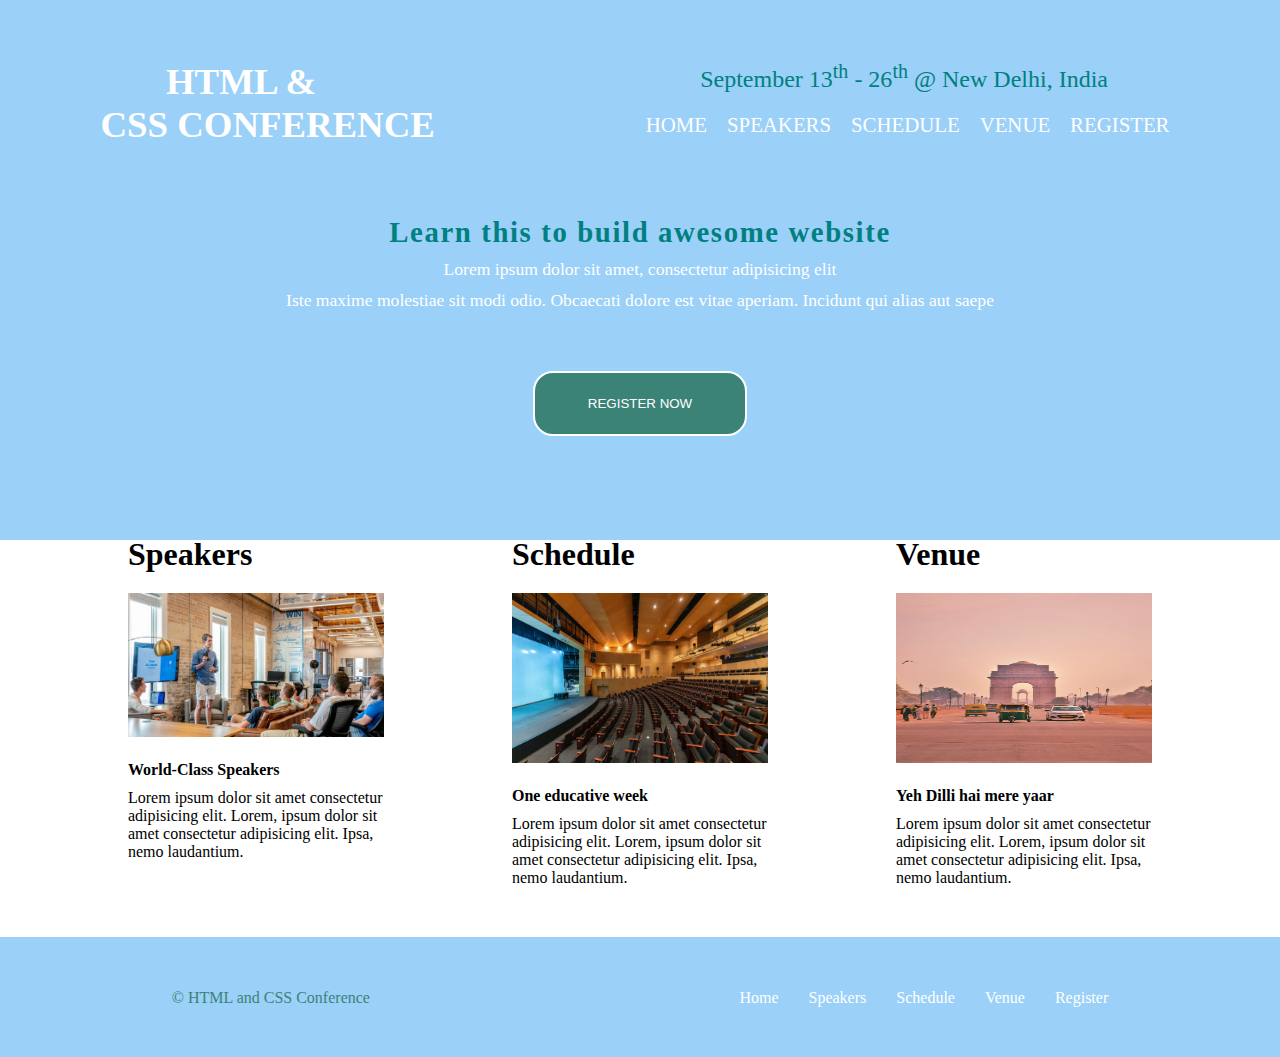
<file: index.html>
<!DOCTYPE html>
<html lang="en">

<head>
    <meta charset="UTF-8">
    <meta http-equiv="X-UA-Compatible" content="IE=edge">
    <meta name="viewport" content="width=device-width, initial-scale=1.0">
    <title>HTML and CSS Conference</title>
    <link rel="stylesheet" href="CSS/style.css">
</head>

<body>
    <header id="head">
        <nav id="navbar1">
            <div>
                <a href="index.html" style="text-decoration: none;">
                    <h1>HTML & </h1>
                </a>
            </div>
            <p>September 13<sup>th</sup> - 26<sup>th</sup> @ New Delhi, India</p>
        </nav>
        <nav id="navbar">
            <div>
                <a href="index.html" style="text-decoration: none;">
                    <h1>CSS CONFERENCE</h1>
                </a>
            </div>
            <ul class="items">
                <li><a href="index.html">HOME</a></li>
                <li><a href="speakers.html">SPEAKERS</a></li>
                <li><a href="#">SCHEDULE</a></li>
                <li><a href="#">VENUE</a></li>
                <li><a href="register.html">REGISTER</a></li>
            </ul>
        </nav>
        <div class="intro">
            <center>
                <h2>Learn this to build awesome website</h2>
                <p>Lorem ipsum dolor sit amet, consectetur adipisicing elit</p>
                <p>Iste maxime molestiae sit modi odio. Obcaecati dolore est vitae aperiam. Incidunt qui alias aut saepe
                </p>
            </center>
        </div>
        <center>
            <a href="register.html"><input type="button" name="btn" id="btn" value="REGISTER NOW"></a>
        </center>
    </header>

    <div class="cards">
        <div class="card1">
            <header>
                <h1>Speakers</h1>
            </header>
            <a href="speakers.html"><img src="Images/img1.jpg" alt="Avatar"></a>
            <div class="container">
                <a href="speakers.html" style="text-decoration: none; color: black;">
                    <h4><b>World-Class Speakers</b></h4>
                </a>
                <p>Lorem ipsum dolor sit amet consectetur adipisicing elit. Lorem, ipsum dolor sit amet consectetur
                    adipisicing elit. Ipsa, nemo laudantium. </p>
            </div>
        </div>
        <div class="card2">
            <header>
                <h1>Schedule</h1>
            </header>
            <a href="schedule.html"><img src="Images/img2.jpg" alt="Avatar"></a>
            <div class="container">
                <a href="schedule.html" style="text-decoration: none; color: black;">
                    <h4><b>One educative week</b></h4>
                </a>
                <p>Lorem ipsum dolor sit amet consectetur adipisicing elit. Lorem, ipsum dolor sit amet consectetur
                    adipisicing elit. Ipsa, nemo laudantium. </p>
            </div>
        </div>

        <div class="card3">
            <header>
                <h1>Venue</h1>
            </header>
            <a href="venue.html"><img src="Images/img3.jpg" alt="Avatar"></a>
            <div class="container">
                <a href="venue.html" style="text-decoration: none; color: black;">
                    <h4><b>Yeh Dilli hai mere yaar</b></h4>
                </a>
                <p>Lorem ipsum dolor sit amet consectetur adipisicing elit. Lorem, ipsum dolor sit amet consectetur
                    adipisicing elit. Ipsa, nemo laudantium. </p>
            </div>
        </div>
    </div>

    <footer>
        <div id="foot">
            <p style="color: rgb(59, 131, 119);">&copy; HTML and CSS Conference</p>
            <div class="links">
                <a href="index.html" style="text-decoration: none; color: white;"><p>Home</p></a>
                <a href="speakers.html" style="text-decoration: none; color: white;"><p>Speakers</p></a>
                <a href="schedule.html" style="text-decoration: none; color: white;"><p>Schedule</p></a>
                <a href="venue.html" style="text-decoration: none; color: white;"><p>Venue</p></a>
                <a href="register.html" style="text-decoration: none; color: white;"><p>Register</p></a>
            </div>
        </div>
    </footer>
</body>

</html>
</file>
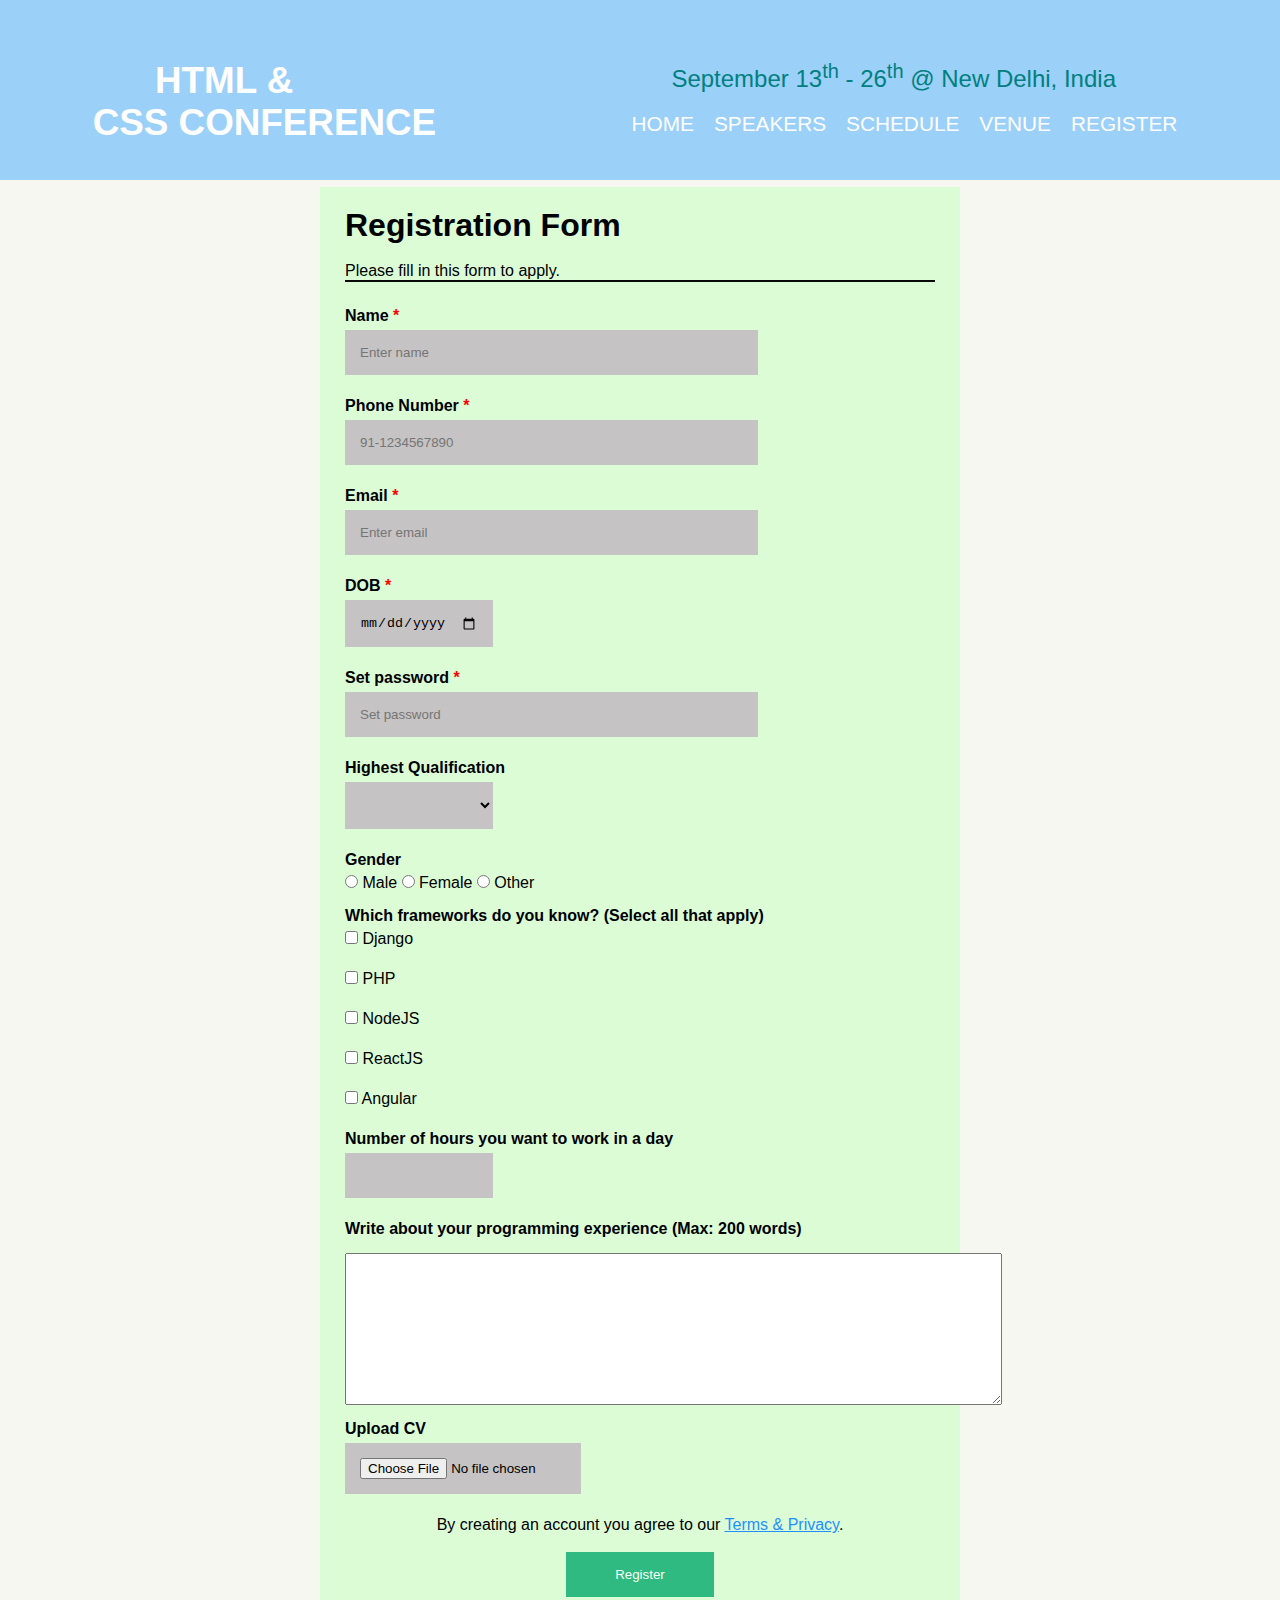
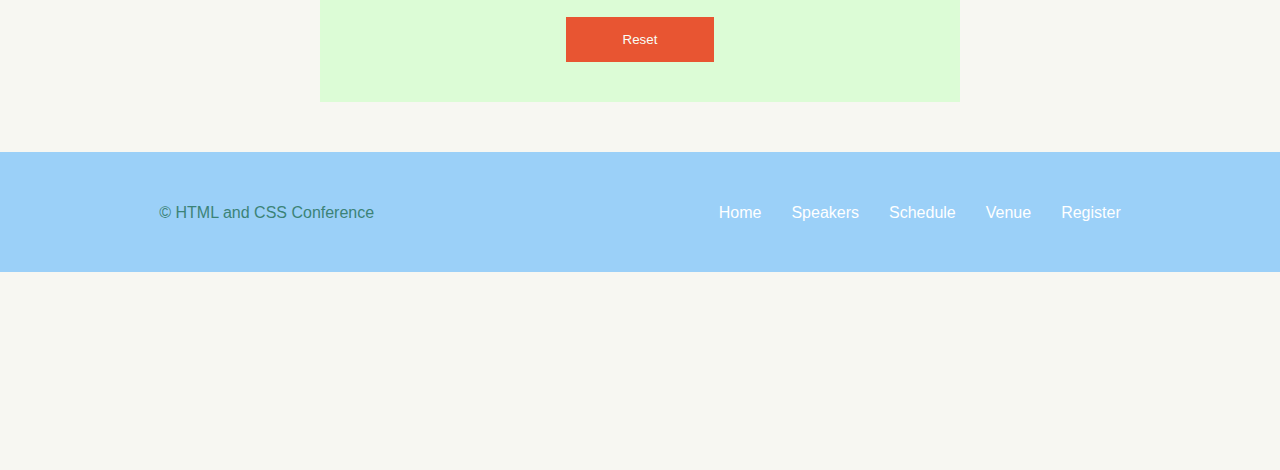
<file: register.html>
<!DOCTYPE html>
<html lang="en">

<head>
    <meta charset="UTF-8">
    <meta http-equiv="X-UA-Compatible" content="IE=edge">
    <meta name="viewport" content="width=device-width, initial-scale=1.0">
    <title>HTML and CSS Conference</title>
    <link rel="stylesheet" href="CSS/regStyle.css">
</head>

<body>
    <div id="heading">
        <nav id="navbar1">
            <div>
                <a href="index.html" style="text-decoration: none;"><h1 >HTML & </h1></a>
            </div>
            <p>September 13<sup>th</sup> - 26<sup>th</sup> @ New Delhi, India</p>
        </nav>
        <nav id="navbar">
            <div>
                <a href="index.html" style="text-decoration: none;"><h1 >CSS CONFERENCE</h1></a>
            </div>
            <ul class="items">
                <li><a href="index.html">HOME</a></li>
                <li><a href="speakers.html">SPEAKERS</a></li>
                <li><a href="schedule.html">SCHEDULE</a></li>
                <li><a href="venue.html">VENUE</a></li>
                <li><a href="register.html">REGISTER</a></li>
            </ul>
        </nav>
    </div>
    <form action="">
        <div class="container">
            <h1>Registration Form</h1>
            <br>
            <p>Please fill in this form to apply.</p>
            <hr>

            <!-- label is used for selecting the box when clicked on the text Name -->
            <!-- for is equivalent to ID element -->
            <label for="name" class="req"><b>Name</b></label>
            <input type="text" name="myName" id="name" placeholder="Enter name" required>

            <label for="phone" class="req"><b>Phone Number</b></label>
            <input type="tel" name="myPhone" id="phone" placeholder="91-1234567890" pattern="[0-9]{2}-[0-9]{10}"
                required>

            <label for="email" class="req"><b>Email</b></label>
            <input type="email" name="myEmail" id="email" placeholder="Enter email" required>

            <label for="dob" class="req"><b>DOB</b></label>
            <input type="date" id="date" name="id" min="1990-01-01" max="2001-12-31" required>

            <label for="pwd" class="req"><b>Set password</b></label>
            <input type="password" id="pwd" name="pwd" placeholder="Set password">

            <label for="education"><b>Highest Qualification</b></label>
            <select name="education" id="education">
                <option value="none"></option>
                <option value="PhD">PhD</option>
                <option value="PG">Post-Graduate</option>
                <option value="UG">Undergraduate</option>
            </select>
            <!-- name in radio type inputs should be same -->
            <label for="gender"><b>Gender</b></label>
            <div class="gender">
                <input type="radio" name="gender" id="male">
                <label for="male">Male</label>
                <input type="radio" name="gender" id="female">
                <label for="female">Female</label>
                <input type="radio" name="gender" id="other">
                <label for="other">Other</label>
            </div>

            <label for="check"><b>Which frameworks do you know? (Select all that apply)</b></label>
            <div class="check">
                <input type="checkbox" id="django" name="django">
                <label for="django">Django</label>
            </div>
            <div class="check">

                <input type="checkbox" id="php" name="php">
                <label for="php">PHP</label>
            </div>
            <div class="check">
                <input type="checkbox" id="nodejs" name="nodejs">
                <label for="nodejs">NodeJS</label>
            </div>
            <div class="check">
                <input type="checkbox" id="react" name="react">
                <label for="react">ReactJS</label>
            </div>
            <div class="check">
                <input type="checkbox" id="angular" name="angular">
                <label for="angular">Angular</label>
            </div>


            <label for="no"><b>Number of hours you want to work in a day</b></label>
            <input type="number" id="number" name="number" min="4" max="8">


            <label for="textarea"><b>Write about your programming experience (Max: 200 words)</b></label>
            <textarea name="about" id="about" cols="80" rows="10"></textarea>
            <label for="myfile"><b>Upload CV</b></label>
            <input type="file" id="myfile" name="myfile">
            <p style="text-align: center;">By creating an account you agree to our <a href="#">Terms & Privacy</a>.</p>
            <br>
            <div class="btn">
                <button type="submit" class="registerbtn">Register</button>
            </div>
            <div class="btn">
                <input type="reset" class="resetbtn" value="Reset">
            </div>
        </div>
    </form>
    <footer>
        <div id="foot">
            <p style="color: rgb(59, 131, 119);">&copy; HTML and CSS Conference</p>
            <div class="links">
                <a href="index.html" style="text-decoration: none; color: white;"><p>Home</p></a>
                <a href="speakers.html" style="text-decoration: none; color: white;"><p>Speakers</p></a>
                <a href="schedule.html" style="text-decoration: none; color: white;"><p>Schedule</p></a>
                <a href="venue.html" style="text-decoration: none; color: white;"><p>Venue</p></a>
                <a href="register.html" style="text-decoration: none; color: white;"><p>Register</p></a>
            </div>
        </div>
    </footer>
</body>

</html>
</file>
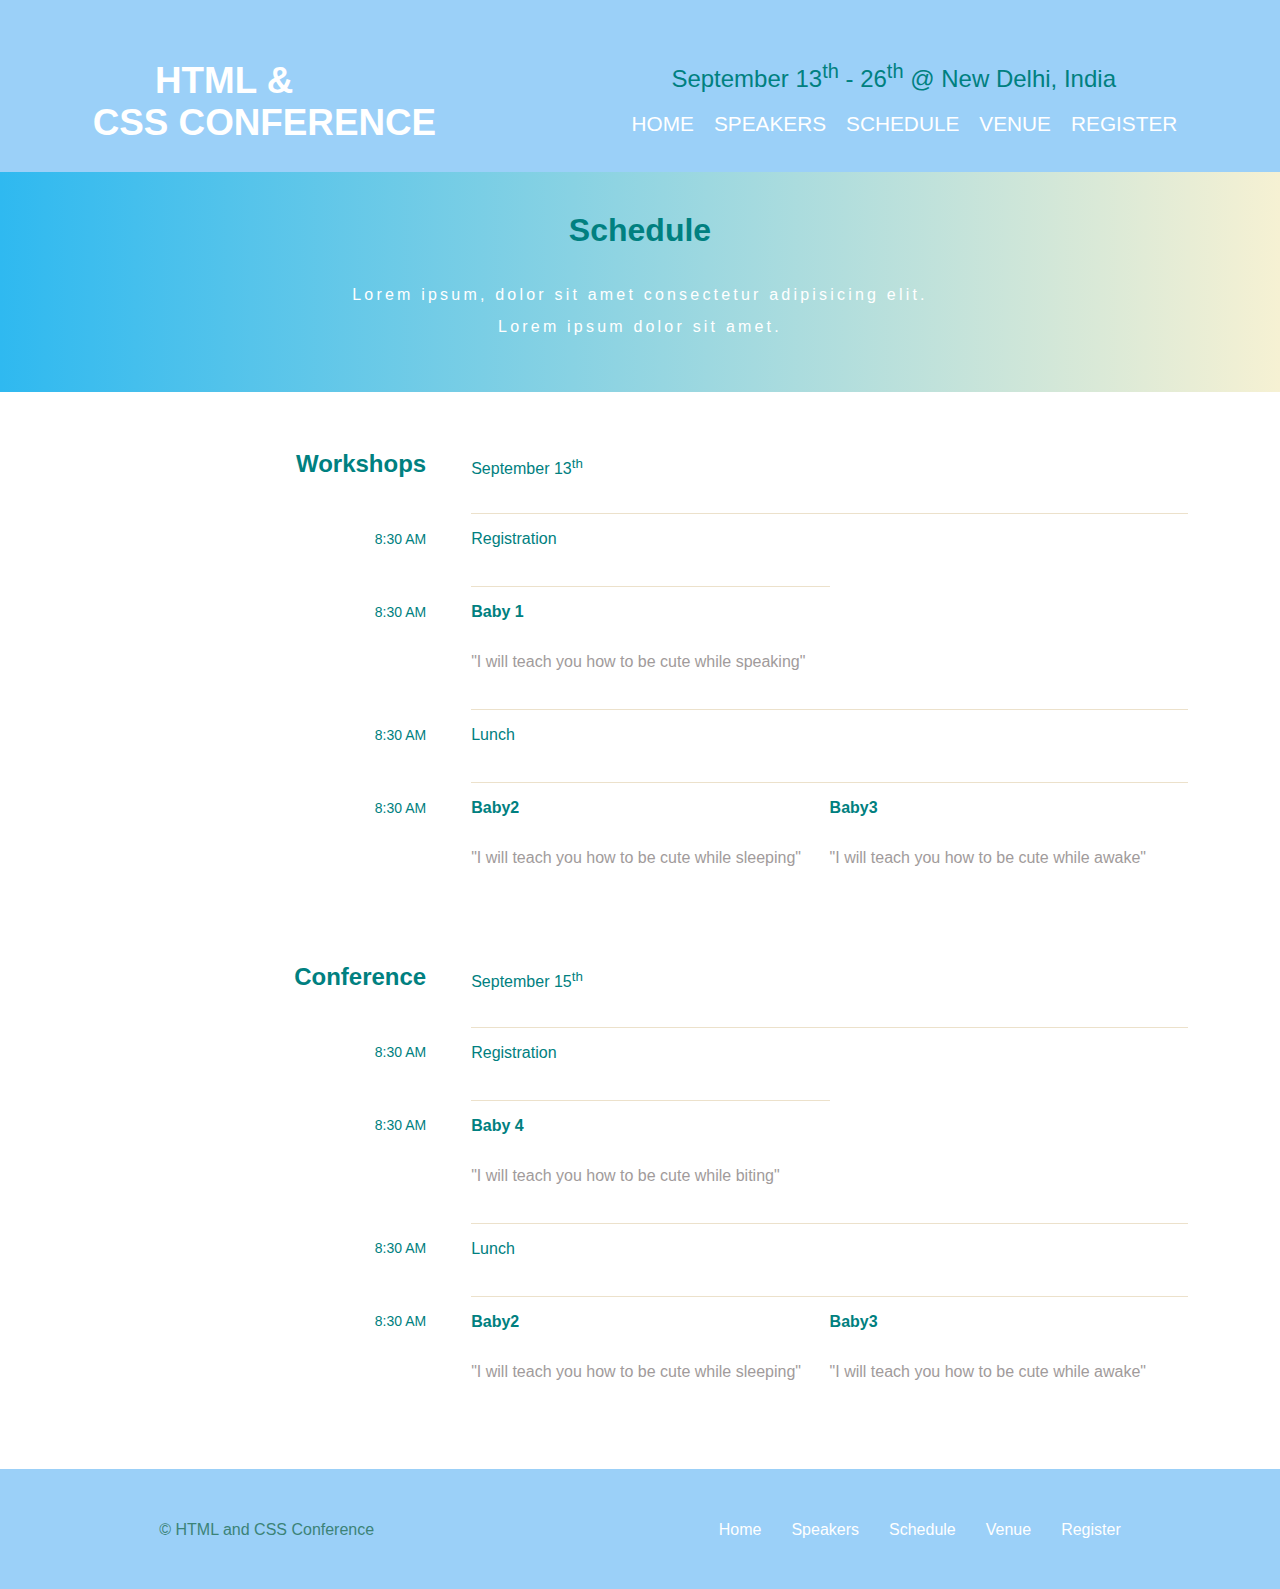
<file: schedule.html>
<!DOCTYPE html>
<html lang="en">

<head>
    <meta charset="UTF-8">
    <meta http-equiv="X-UA-Compatible" content="IE=edge">
    <meta name="viewport" content="width=device-width, initial-scale=1.0">
    <title>HTML and CSS Conference</title>
    <link rel="stylesheet" href="CSS/regStyle.css">
</head>

<body>
    <div id="heading">
        <nav id="navbar1">
            <div>
                <a href="index.html" style="text-decoration: none;"><h1 >HTML & </h1></a>
            </div>
            <p>September 13<sup>th</sup> - 26<sup>th</sup> @ New Delhi, India</p>
        </nav>
        <nav id="navbar">
            <div>
                <a href="index.html" style="text-decoration: none;"><h1 >CSS CONFERENCE</h1></a>
            </div>
            <ul class="items">
                <li><a href="index.html">HOME</a></li>
                <li><a href="speakers.html">SPEAKERS</a></li>
                <li><a href="schedule.html">SCHEDULE</a></li>
                <li><a href="venue.html">VENUE</a></li>
                <li><a href="register.html">REGISTER</a></li>
            </ul>
        </nav>
    </div>
<div id="speakers">
    <center>
        <h1>Schedule</h1>
        <p>Lorem ipsum, dolor sit amet consectetur adipisicing elit. </p>
        <p>Lorem ipsum dolor sit amet.</p>
    </center>
</div>

<section class="row">
    <center>
    <div class="column">
        <table>
            <thead>
                <tr>
                    <th scope="row">Workshops</th>
                    <td class="schedule-offset" colspan="2">September 13<sup>th</sup></td>
                </tr>
                
            </thead>
            
            <tbody>
                <tr>
                    <th scope="row">
                        <time datetime="08:30:00">8:30 AM</time>
                    </th>
                    <td class="schedule-offset" colspan="2">Registration</td>
                </tr>
                <tr>
                    <th scope="row">
                        <time datetime="08:30:00">8:30 AM</time>
                    </th>
                    <td>
                        <a href="speakers.html#baby1" style="text-decoration: none; color:rgb(161, 155, 155);">
                            <h4 style="color: teal;">Baby 1</h4>
                            "I will teach you how to be cute while speaking"
                        </a>
                    </td>
                </tr>
                <tr>
                    <th scope="row">
                        <time datetime="08:30:00">8:30 AM</time>
                    </th>
                    <td class="schedule-offset" colspan="2">Lunch</td>
                </tr>
                <tr>
                    <th scope="row">
                        <time datetime="08:30:00">8:30 AM</time>
                    </th>
                    <td>
                        <a href="speakers.html#baby2" style="text-decoration: none;color: rgb(161, 155, 155);">
                            <h4 style="color: teal;">Baby2</h4>
                            "I will teach you how to be cute while sleeping"
                        </a>
                    </td>
                    <td>
                        <a href="speakers.html#baby3" style="text-decoration: none; color: rgb(161, 155, 155);">
                            <h4 style="color: teal;">Baby3</h4>
                            "I will teach you how to be cute while awake"
                        </a>
                    </td>
                </tr>
            </tbody>
        </table>
    </div>
</center>
</section>

<section class="row">
    <center>
    <div class="column">
        <table>
            <thead>
                <tr>
                    <th scope="row">Conference</th>
                    <td class="schedule-offset" colspan="2">September 15<sup>th</sup></td>
                </tr>
                
            </thead>
            
            <tbody>
                <tr>
                    <th scope="row">
                        <time datetime="08:30:00">8:30 AM</time>
                    </th>
                    <td class="schedule-offset" colspan="2">Registration</td>
                </tr>
                <tr>
                    <th scope="row">
                        <time datetime="08:30:00">8:30 AM</time>
                    </th>
                    <td>
                        <a href="speakers.html#baby4" style="text-decoration: none; color:rgb(161, 155, 155);">
                            <h4 style="color: teal;">Baby 4</h4>
                            "I will teach you how to be cute while biting"
                        </a>
                    </td>
                </tr>
                <tr>
                    <th scope="row">
                        <time datetime="08:30:00">8:30 AM</time>
                    </th>
                    <td class="schedule-offset" colspan="2">Lunch</td>
                </tr>
                <tr>
                    <th scope="row">
                        <time datetime="08:30:00">8:30 AM</time>
                    </th>
                    <td>
                        <a href="speakers.html#baby2" style="text-decoration: none;color: rgb(161, 155, 155);">
                            <h4 style="color: teal;">Baby2</h4>
                            "I will teach you how to be cute while sleeping"
                        </a>
                    </td>
                    <td>
                        <a href="speakers.html#baby3" style="text-decoration: none; color: rgb(161, 155, 155);">
                            <h4 style="color: teal;">Baby3</h4>
                            "I will teach you how to be cute while awake"
                        </a>
                    </td>
                </tr>
            </tbody>
        </table>
    </div>
</center>
</section>

    <footer>
        <div id="foot">
            <p style="color: rgb(59, 131, 119);">&copy; HTML and CSS Conference</p>
            <div class="links">
                <a href="index.html" style="text-decoration: none; color: white;"><p>Home</p></a>
                <a href="speakers.html" style="text-decoration: none; color: white;"><p>Speakers</p></a>
                <a href="schedule.html" style="text-decoration: none; color: white;"><p>Schedule</p></a>
                <a href="venue.html" style="text-decoration: none; color: white;"><p>Venue</p></a>
                <a href="register.html" style="text-decoration: none; color: white;"><p>Register</p></a>
            </div>
        </div>
    </footer>
</body>

</html>
</file>
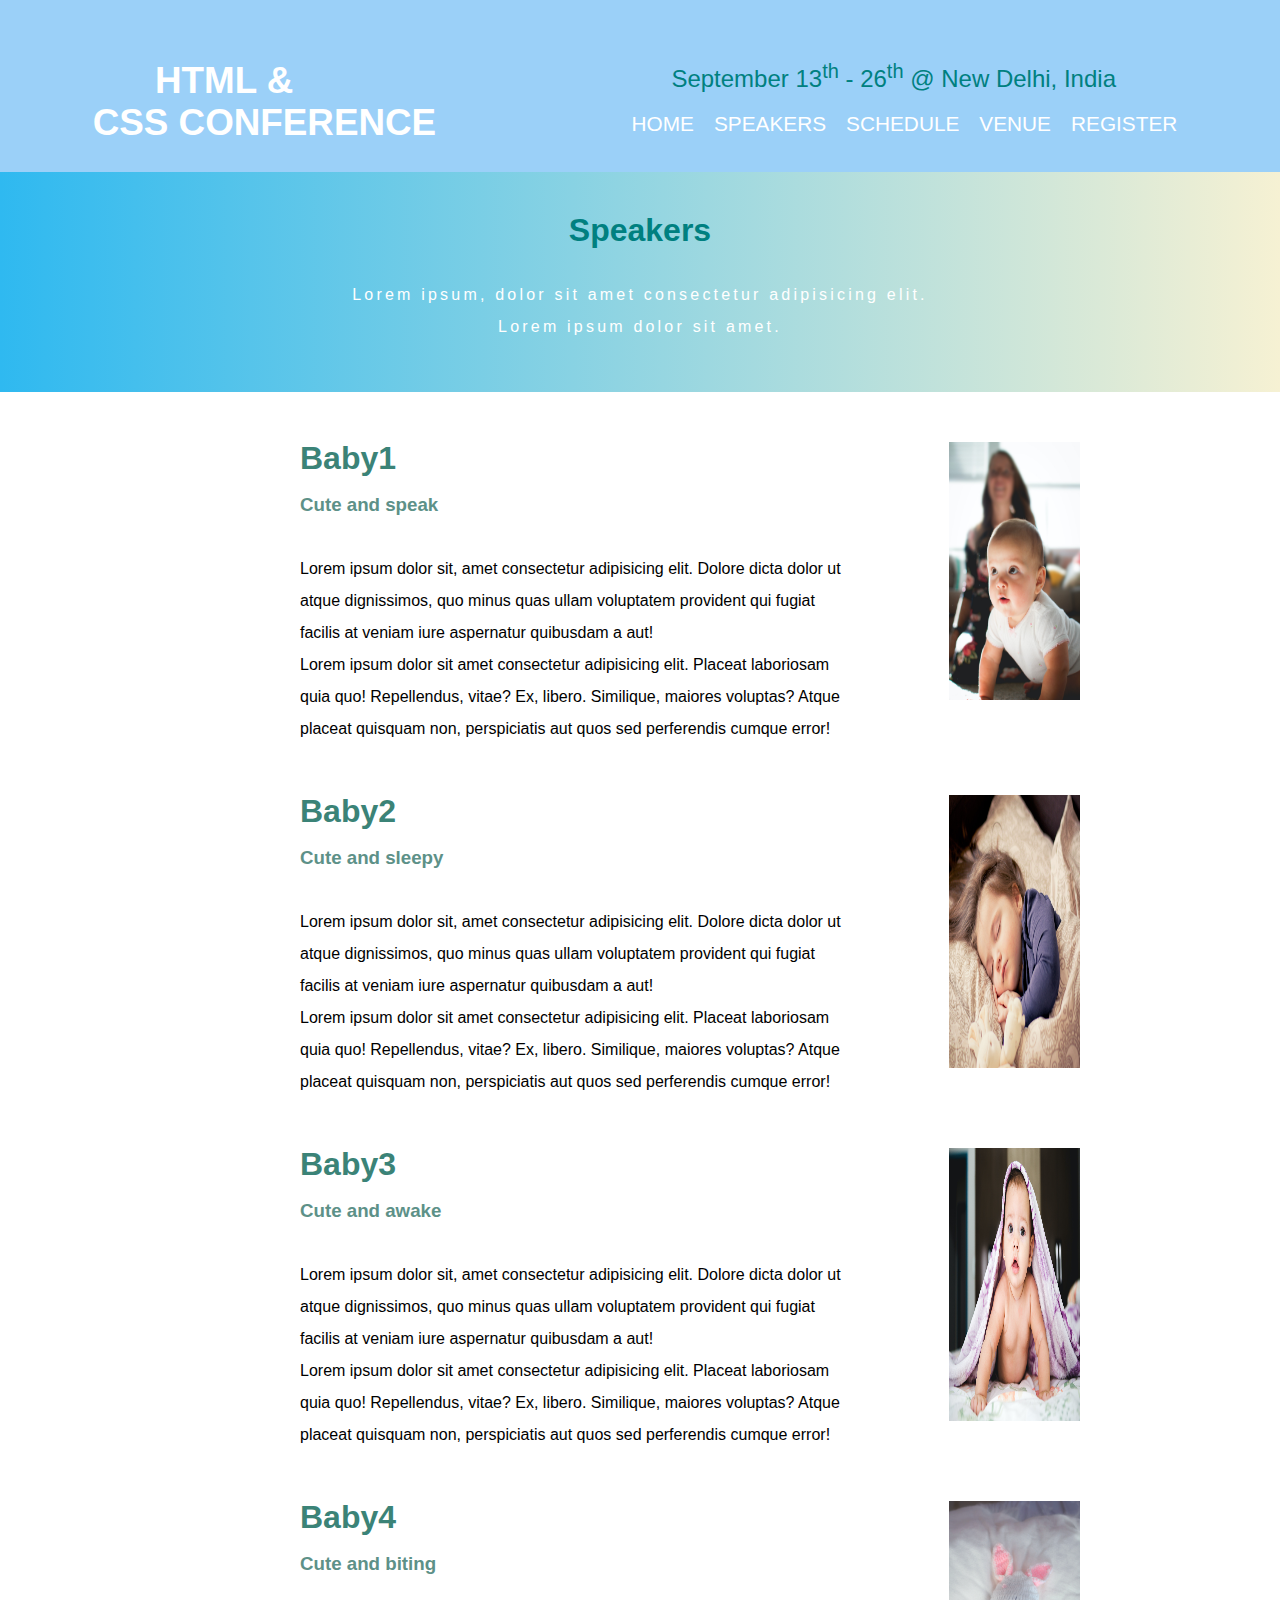
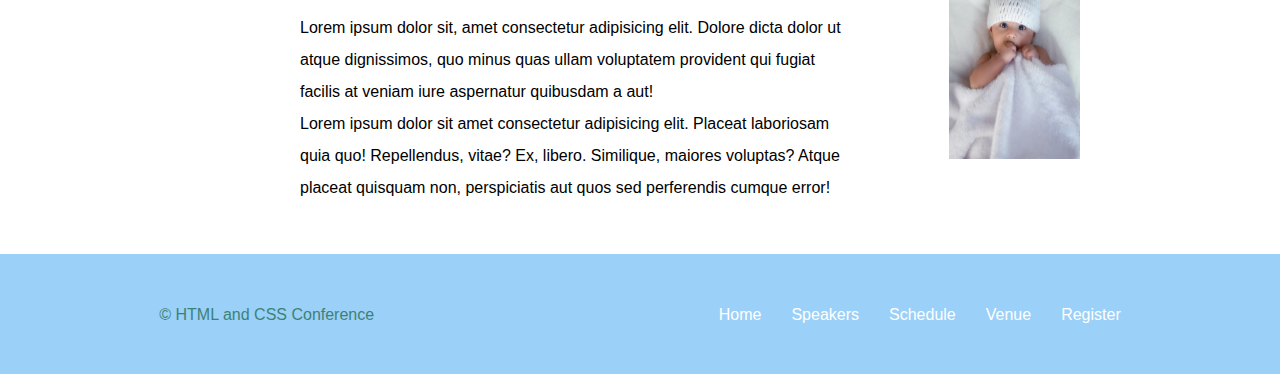
<file: speakers.html>
<!DOCTYPE html>
<html lang="en">

<head>
    <meta charset="UTF-8">
    <meta http-equiv="X-UA-Compatible" content="IE=edge">
    <meta name="viewport" content="width=device-width, initial-scale=1.0">
    <title>HTML and CSS Conference</title>
    <link rel="stylesheet" href="CSS/regStyle.css">
</head>

<body>
    <div id="heading">
        <nav id="navbar1">
            <div>
                <a href="index.html" style="text-decoration: none;"><h1 >HTML & </h1></a>
            </div>
            <p>September 13<sup>th</sup> - 26<sup>th</sup> @ New Delhi, India</p>
        </nav>
        <nav id="navbar">
            <div>
                <a href="index.html" style="text-decoration: none;"><h1 >CSS CONFERENCE</h1></a>
            </div>
            <ul class="items">
                <li><a href="index.html">HOME</a></li>
                <li><a href="speakers.html">SPEAKERS</a></li>
                <li><a href="schedule.html">SCHEDULE</a></li>
                <li><a href="venue.html">VENUE</a></li>
                <li><a href="register.html">REGISTER</a></li>
            </ul>
        </nav>
    </div>
<div id="speakers">
    <center>
        <h1>Speakers</h1>
        <p>Lorem ipsum, dolor sit amet consectetur adipisicing elit. </p>
        <p>Lorem ipsum dolor sit amet.</p>
    </center>
</div>

<div class="s1">
    <div class="b1" id="baby1">
    <h1 style="color: rgb(59, 131, 119);">Baby1</h1>
    <h3 style="color: rgb(93, 145, 136);">Cute and speak</h3>
    <br>
    <p>Lorem ipsum dolor sit, amet consectetur adipisicing elit. Dolore dicta dolor ut atque dignissimos, quo minus quas ullam voluptatem provident qui fugiat facilis at veniam iure aspernatur quibusdam a aut!</p>
    <p>Lorem ipsum dolor sit amet consectetur adipisicing elit. Placeat laboriosam quia quo! Repellendus, vitae? Ex, libero. Similique, maiores voluptas? Atque placeat quisquam non, perspiciatis aut quos sed perferendis cumque error!</p>
</div>
<div class="bb1">
<img src="Images/baby1.jpg" alt="">
</div>
</div>

<div class="s2">
    <div class="b1" id="baby2">
    <h1 style="color: rgb(59, 131, 119);">Baby2</h1>
    <h3 style="color: rgb(93, 145, 136);">Cute and sleepy</h3>
    <br>
    <p>Lorem ipsum dolor sit, amet consectetur adipisicing elit. Dolore dicta dolor ut atque dignissimos, quo minus quas ullam voluptatem provident qui fugiat facilis at veniam iure aspernatur quibusdam a aut!</p>
    <p>Lorem ipsum dolor sit amet consectetur adipisicing elit. Placeat laboriosam quia quo! Repellendus, vitae? Ex, libero. Similique, maiores voluptas? Atque placeat quisquam non, perspiciatis aut quos sed perferendis cumque error!</p>
</div>
<div class="bb2">
<img src="Images/baby2.jpg" alt="">
</div>
</div>

<div class="s3">
    <div class="b1" id="baby3">
    <h1 style="color: rgb(59, 131, 119);">Baby3</h1>
    <h3 style="color: rgb(93, 145, 136);">Cute and awake</h3>
    <br>
    <p>Lorem ipsum dolor sit, amet consectetur adipisicing elit. Dolore dicta dolor ut atque dignissimos, quo minus quas ullam voluptatem provident qui fugiat facilis at veniam iure aspernatur quibusdam a aut!</p>
    <p>Lorem ipsum dolor sit amet consectetur adipisicing elit. Placeat laboriosam quia quo! Repellendus, vitae? Ex, libero. Similique, maiores voluptas? Atque placeat quisquam non, perspiciatis aut quos sed perferendis cumque error!</p>
</div>
<div class="bb3">
<img src="Images/baby3.jpg" alt="">
</div>
</div>

<div class="s4">
    <div class="b1" id="baby4">
    <h1 style="color: rgb(59, 131, 119);">Baby4</h1>
    <h3 style="color: rgb(93, 145, 136);">Cute and biting</h3>
    <br>
    <p>Lorem ipsum dolor sit, amet consectetur adipisicing elit. Dolore dicta dolor ut atque dignissimos, quo minus quas ullam voluptatem provident qui fugiat facilis at veniam iure aspernatur quibusdam a aut!</p>
    <p>Lorem ipsum dolor sit amet consectetur adipisicing elit. Placeat laboriosam quia quo! Repellendus, vitae? Ex, libero. Similique, maiores voluptas? Atque placeat quisquam non, perspiciatis aut quos sed perferendis cumque error!</p>
</div>
<div class="bb1">
<img src="Images/baby4.jpg" alt="">
</div>
</div>

    <footer>
        <div id="foot">
            <p style="color: rgb(59, 131, 119);">&copy; HTML and CSS Conference</p>
            <div class="links">
                <a href="index.html" style="text-decoration: none; color: white;"><p>Home</p></a>
                <a href="speakers.html" style="text-decoration: none; color: white;"><p>Speakers</p></a>
                <a href="schedule.html" style="text-decoration: none; color: white;"><p>Schedule</p></a>
                <a href="venue.html" style="text-decoration: none; color: white;"><p>Venue</p></a>
                <a href="register.html" style="text-decoration: none; color: white;"><p>Register</p></a>
            </div>
        </div>
    </footer>
</body>

</html>
</file>
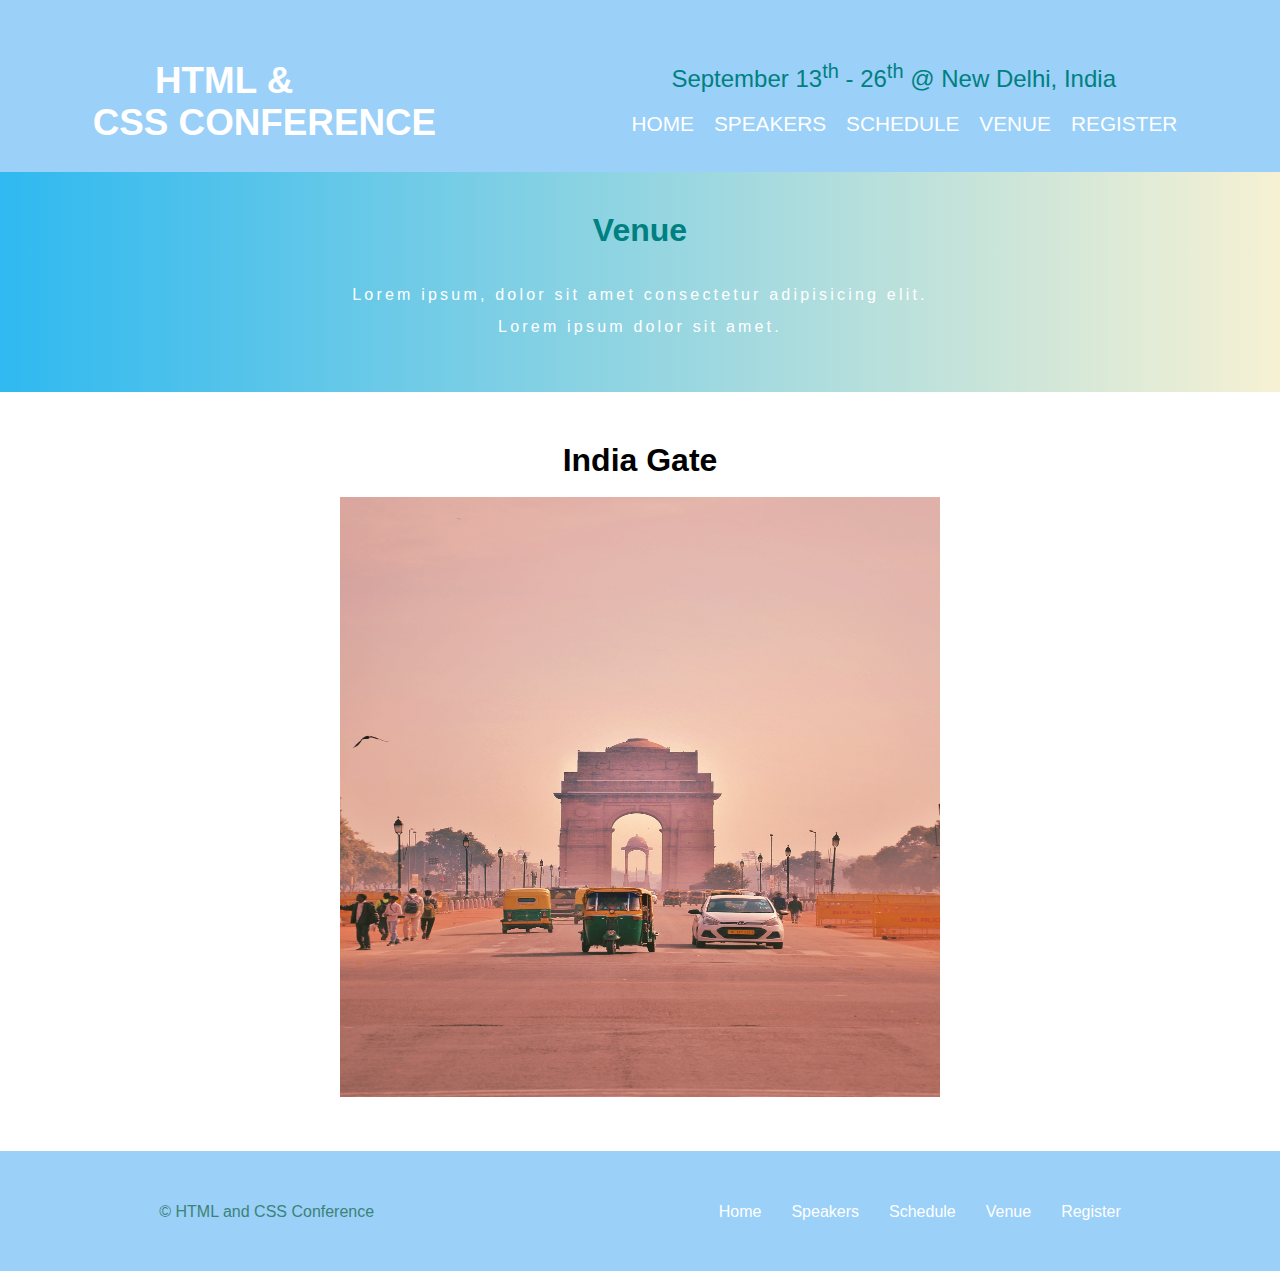
<file: venue.html>
<!DOCTYPE html>
<html lang="en">

<head>
    <meta charset="UTF-8">
    <meta http-equiv="X-UA-Compatible" content="IE=edge">
    <meta name="viewport" content="width=device-width, initial-scale=1.0">
    <title>HTML and CSS Conference</title>
    <link rel="stylesheet" href="CSS/regStyle.css">
</head>

<body>
    <div id="heading">
        <nav id="navbar1">
            <div>
                <a href="index.html" style="text-decoration: none;"><h1 >HTML & </h1></a>
            </div>
            <p>September 13<sup>th</sup> - 26<sup>th</sup> @ New Delhi, India</p>
        </nav>
        <nav id="navbar">
            <div>
                <a href="index.html" style="text-decoration: none;"><h1 >CSS CONFERENCE</h1></a>
            </div>
            <ul class="items">
                <li><a href="index.html">HOME</a></li>
                <li><a href="speakers.html">SPEAKERS</a></li>
                <li><a href="schedule.html">SCHEDULE</a></li>
                <li><a href="venue.html">VENUE</a></li>
                <li><a href="register.html">REGISTER</a></li>
            </ul>
        </nav>
    </div>
<div id="speakers">
    <center>
        <h1>Venue</h1>
        <p>Lorem ipsum, dolor sit amet consectetur adipisicing elit. </p>
        <p>Lorem ipsum dolor sit amet.</p>
    </center>
</div>

<section class="row">
    <center>
   <div>
    <h1>India Gate</h1>
    <br>
        <img src="Images/img3.jpg" alt="" width="600px" height="600px">
   </div>
</center>
</section>

    <footer>
        <div id="foot">
            <p style="color: rgb(59, 131, 119);">&copy; HTML and CSS Conference</p>
            <div class="links">
                <a href="index.html" style="text-decoration: none; color: white;"><p>Home</p></a>
                <a href="speakers.html" style="text-decoration: none; color: white;"><p>Speakers</p></a>
                <a href="schedule.html" style="text-decoration: none; color: white;"><p>Schedule</p></a>
                <a href="venue.html" style="text-decoration: none; color: white;"><p>Venue</p></a>
                <a href="register.html" style="text-decoration: none; color: white;"><p>Register</p></a>
            </div>
        </div>
    </footer>
</body>

</html>
</file>
<file: CSS/style.css>
*{
    margin: 0;
    padding: 0;
    box-sizing: border-box;
}

#navbar1{
    display: flex;
    justify-content: space-between;
    margin-top: 60px;
}

#navbar1 h1{
    font-size: 2.3rem;
    margin-left: 166px;
    color: white;
}

#navbar1 p{
    font-size: 1.5rem;
    margin-right: 172px;
    color: teal;
}

#navbar h1:hover{
    color: rgb(59, 131, 119);
}

#navbar1 h1:hover{
    color: rgb(59, 131, 119);
}

#navbar{
    display: flex;
    justify-content: space-around;
}

#navbar h1{
    top: 45px;
    font-size: 2.3rem;
    color: white;
}

#navbar ul{
    display: flex;
}

#navbar ul li{
    font-size: 1.3rem;
    list-style-type: none;
    padding-top: 10px;
}

#navbar ul li a{
    text-decoration: none; 
    padding: 3px 10px;
    color: white;
}

#navbar ul li a:hover{
    color: rgb(59, 131, 119);
}

.intro{
    margin-top: 70px;
}

.intro h2{
    font-size: 1.8rem;
    padding-bottom: 10px;
    color: teal;
    letter-spacing: 0.1rem;
}

.intro p{
    padding-bottom: 10px;
    font-size: 1.1rem;
    color: white;
}

#head::before{
    content: "";
    background-color: #9bd0f8;
    position: absolute;
    top: 0px;
    left: 0px;
    height: 60%;
    width: 100%;
    z-index: -1;
}

#btn{
    margin-top: 50px;
    text-align: center;
    padding: 23px 53px;
    border-radius: 20px;
    background-color:rgb(59, 131, 119);
    border: 2px solid white;
    color: white;
    cursor: pointer;
}

#btn:hover{
    background-color: white;
    color: rgb(59, 131, 119);
}

.card1 {
    margin-top: 100px;
    width: 20%;
  }
  
.card1 img{
    width: 100%;
    padding-top: 20px;
    
}
 
.card2 {
    margin-top: 100px;
    width: 20%;
  }
  
.card2 img{
    width: 100%;
    height: 190px;
    padding-top: 20px;
    
}

.card3{
    margin-top: 100px;
    width: 20%;
  }
  
.card3 img{
    width: 100%;
    height: 190px;
    padding-top: 20px;
    
}

.container{
    padding-top: 20px;
}
  
.container p{
    padding-top: 10px;
}

.container h4:hover{
    opacity: 0.5;
}

.cards{
    display: flex;
    justify-content: space-evenly;
}


#foot{
    display: flex;
    justify-content: space-around;
    margin-top: 50px;
    border: 2px solid  #9bd0f8;
    background-color:  #9bd0f8;
    padding-top: 50px;
    padding-bottom: auto;
    height: 120px;
}

.links{
    display: flex;
}

.links p{
    padding-left: 30px;
}

.links p:hover{
    color: rgb(59, 131, 119);
}
</file>
<file: CSS/regStyle.css>
body {
    font-family: Arial, Helvetica, sans-serif;
}

/* By default, the width and height of an element is calculated like this:
width + padding + border = actual width of an element
height + padding + border = actual height of an element */

* {
    box-sizing: border-box;
    margin: 0;
    padding: 0;
}

#navbar1{
    display: flex;
    justify-content: space-between;
    margin-top: 60px;
}

#navbar1 h1{
    font-size: 2.3rem;
    margin-left: 155px;
    color: white;
}

#navbar1 p{
    font-size: 1.5rem;
    margin-right: 164px;
    color: teal;
}

#navbar{
    display: flex;
    justify-content: space-around;
}

#navbar h1{
    font-size: 2.3rem;
    color: white;
}

#navbar h1:hover{
    color: rgb(59, 131, 119);
}

#navbar1 h1:hover{
    color: rgb(59, 131, 119);
}

#navbar ul{
    display: flex;
}

#navbar ul li{
    font-size: 1.3rem;
    list-style-type: none;
    padding-top: 10px;
}

#navbar ul li a{
    text-decoration: none; 
    padding: 3px 10px;
    color: white;
}

#navbar ul li a:hover{
    color: rgb(59, 131, 119);
}

#heading::before{
    content: "";
    background-color: #9bd0f8;
    position: absolute;
    top: 0px;
    left: 0px;
    height: 25%;
    width: 100%;
    z-index: -1;
}

/* The box-sizing property allows us to include the padding and border in an element's total width and height. If you set box-sizing: border-box; on an element, padding and border are included in the width and height */

/* Add padding to containers */
.container {
    margin-top: 43px;
    padding: 20px 25px;
    width: 50%;
    margin-left: auto;
    margin-right: auto;
    background-color: rgb(220, 252, 214);
}

.container::before{
    content: "";
    background-color: rgb(247, 247, 242);
    position: absolute;
    height: 210%;
    left: 0px;
    width: 100%;
    top: 180px;
    z-index: -1;
}

/* Overwrite default styles of hr */
hr{
    border: 1px solid #080808;
    margin-bottom: 25px;
}

/* input fields */
input[type=text],
input[type=password],
input[type=email],
input[type=tel]
{
    width: 70%;
    padding: 15px;
    margin: 5px 0 22px 0;
    display: block;
    border: none;
    background: #c5c3c3;
}

input[type=file]{
    width: 40%;
    padding: 15px;
    margin: 5px 0 22px 0;
    display: block;
    border: none;
    background: #c5c3c3;
}

input[type=date],
input[type=number]{
    width: 25%;
    padding: 15px;
    margin: 5px 0 22px 0;
    display: block;
    border: none;
    background: #c5c3c3;
}

/* when you keep mouse over it */
input[type=text]:focus,
input[type=password]:focus,
input[type=email]:focus,
input[type=phone]:focus,
input[type=date]:focus,
input[type=number]:focus {
    background-color: rgb(241, 227, 227);
    font-size: 15px;
    border: 2px solid black;
}

/* setting up the qualification section */
#education{
    width: 25%;
    padding: 15px;
    margin: 5px 0 22px 0;
    display: block;
    border: none;
    background: #c5c3c3;
}

.gender{
    display: block;
    margin: 5px 0px;
    margin-bottom: 15px;
}

/* for frameworks question */
.check{
    margin: 5px 0 22px 0;
}

/* text-box */
#about{
    display: block;
    margin-top: 15px;
    margin-bottom: 15px;
}

/* Add a blue text color to links */
a {
    color: dodgerblue;
}

/* to align the button to the center horizontally, create a new division using div tag */
.btn {
    text-align: center;
    margin-bottom: 20px;
}

/* Set a style for the register and reset button */
.registerbtn {
    background-color: #04AA6D;
    color: white;
    width: 25%;
    padding: 15px 15px;
    text-align: center;
    cursor: pointer;
    border: none;
    opacity: 0.8;
}

.resetbtn {
    background-color: #ec2c0a;
    color: white;
    width: 25%;
    padding: 15px 15px;
    text-align: center;
    cursor: pointer;
    border: none;
    opacity: 0.8;
}

.registerbtn:hover {
    opacity: 1;
}

.resetbtn:hover {
    opacity: 1;
}

/* to give asterisk showing it is a mandatory field */
.req::after {
    content: " *";
    color: red;
    font-weight: bold;
}

#speakers{
    margin-top: 28px;
    background: linear-gradient(to right, #2fb9f0, #F6F1D3);;
    padding-top: 40px;
    padding-bottom: auto;
    height: 220px;
}

#speakers h1{
    color: teal;
    margin-bottom: 30px;
}

#speakers p{
    color: white;
    letter-spacing: 0.2rem;
    line-height: 2rem;
}

.s1, .s2, .s3, .s4{
    display: flex;
    justify-content: space-evenly;
    margin-top: 50px;
}

.b1 h1{
    padding-bottom: 15px;
}

.bb1{
    width: 30%;
    margin-right: 200px;
}

.bb1 img{
    width: 100%;
    height: 85%;
}

.bb2{
    width: 30%;
    margin-right: 200px;
}

.bb2 img{
    width: 100%;
    height: 90%;
}

.bb3{
    width: 30%;
    margin-right: 200px;
}

.bb3 img{
    width: 100%;
    height: 90%;
}

.b1{
    margin-left: 300px;
    margin-right: 100px;
    line-height: 2rem;
}

.row{
    background: white;
    padding-top: 50px;
}

table{
    margin-left: 200px;
    width: 70%;
    border-collapse: collapse;
    border-spacing: 0;
    display: table;
}

thead{
    line-height: 44px;
    display: table-header-group;
}

thead th{
    color: teal;
    font-size: 24px;
}

th{
    padding-right: 45px;
    text-align: right;
    width: 20%;
}

th, td{
    padding-bottom: 22px;
    vertical-align: top;
}

.schedule-offset{
    color: teal;
}

td{
    width: 40%;
}

tbody{
    display: table-row-group;
    line-height: 50px;
}

tbody th{
    color: teal;
    font-size: 14px;
    font-weight: 400;
    text-transform: uppercase;
}

tbody td:only-of-type{
    padding-left: 0;
    padding-right: 0;

}

tbody td:first-of-type{
    padding-right: 15px;
}

tbody td{
    border-top: 1px solid rgb(236, 225, 203);
}

table h4{
    margin-bottom: 0;
}

#foot{
    display: flex;
    justify-content: space-around;
    margin-top: 50px;
    border: 2px solid  #9bd0f8;
    background-color:  #9bd0f8;
    padding-top: 50px;
    padding-bottom: auto;
    height: 120px;
}

.links{
    display: flex;
}

.links p{
    padding-left: 30px;
}

.links p:hover{
    color: rgb(59, 131, 119);
}
</file>
